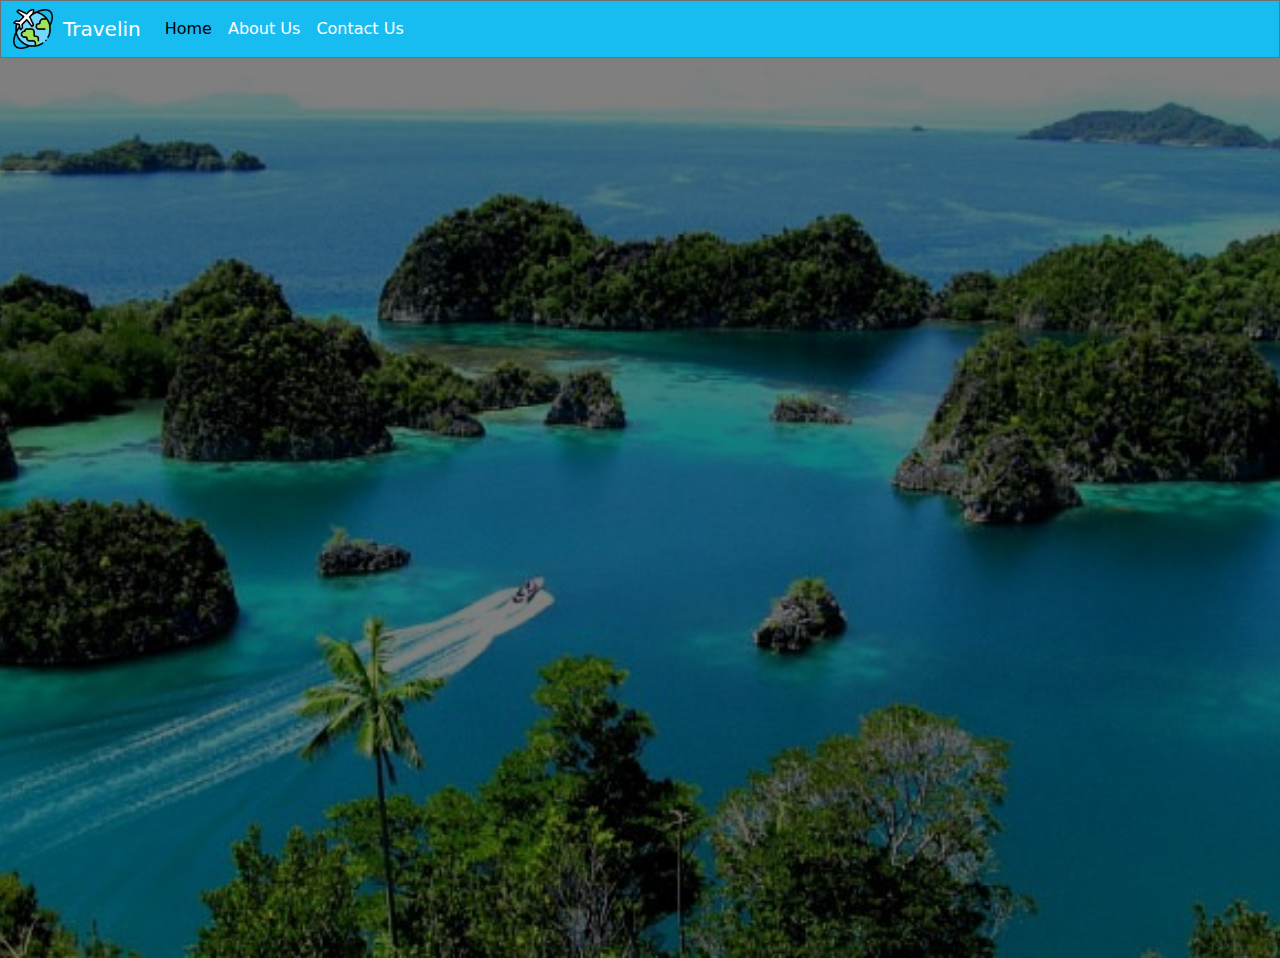
<file: index.html>
<!DOCTYPE html>
<html lang="en">
<head>
  <meta charset="UTF-8">
  <meta name="viewport" content="width=device-width, initial-scale=1.0">
  <link rel="shortcut icon" href="src/img/travel.png" type="image/x-icon">
  <link rel="stylesheet" href="src/css/style.css">
  <title>Home</title>
  <link href="https://cdn.jsdelivr.net/npm/bootstrap@5.3.0-alpha1/dist/css/bootstrap.min.css" rel="stylesheet">
</head>
<body>

  <!-- Navbar -->
  <nav class="navbar navbar-expand-lg navbar-light">
    <div class="container-fluid">
      <img class="images" src="src/img/travel.png" alt="">
      <a class="navbar-brand" href="about.html">Travelin</a>
      <button class="navbar-toggler" type="button" data-bs-toggle="collapse" data-bs-target="#navbarNav" aria-controls="navbarNav" aria-expanded="false" aria-label="Toggle navigation">
        <span class="navbar-toggler-icon"></span>
      </button>
      <div class="collapse navbar-collapse" id="navbarNav">
        <ul class="navbar-nav">
          <li class="nav-item">
            <a class="nav-link active" aria-current="page" href="index.html">Home</a>
          </li>
          <li class="nav-item">
            <a class="nav-link" href="about.html">About Us</a>
          </li>
          <li class="nav-item">
            <a class="nav-link" href="contact.html">Contact Us</a>
          </li>
        </ul>
      </div>
    </div>
  </nav>

  <!-- Hero Section -->
  <section class="hero-section d-flex justify-content-center align-items-center text-center">
    <div class="container">
      <h1 class="falling-text display-4 text-white">Welcome to Travelin</h1><br>
      <p class="falling-text lead text-white">We offer the best services to enhance your business.</p><br>
      <a href="about.html" class="falling-text btn btn-primary">Learn More</a>
    </div>  
  </section>
  
  <!-- Bootstrap JS -->
  <script src="https://cdn.jsdelivr.net/npm/bootstrap@5.3.0-alpha1/dist/js/bootstrap.bundle.min.js"></script>
</body>
</html>
</file>
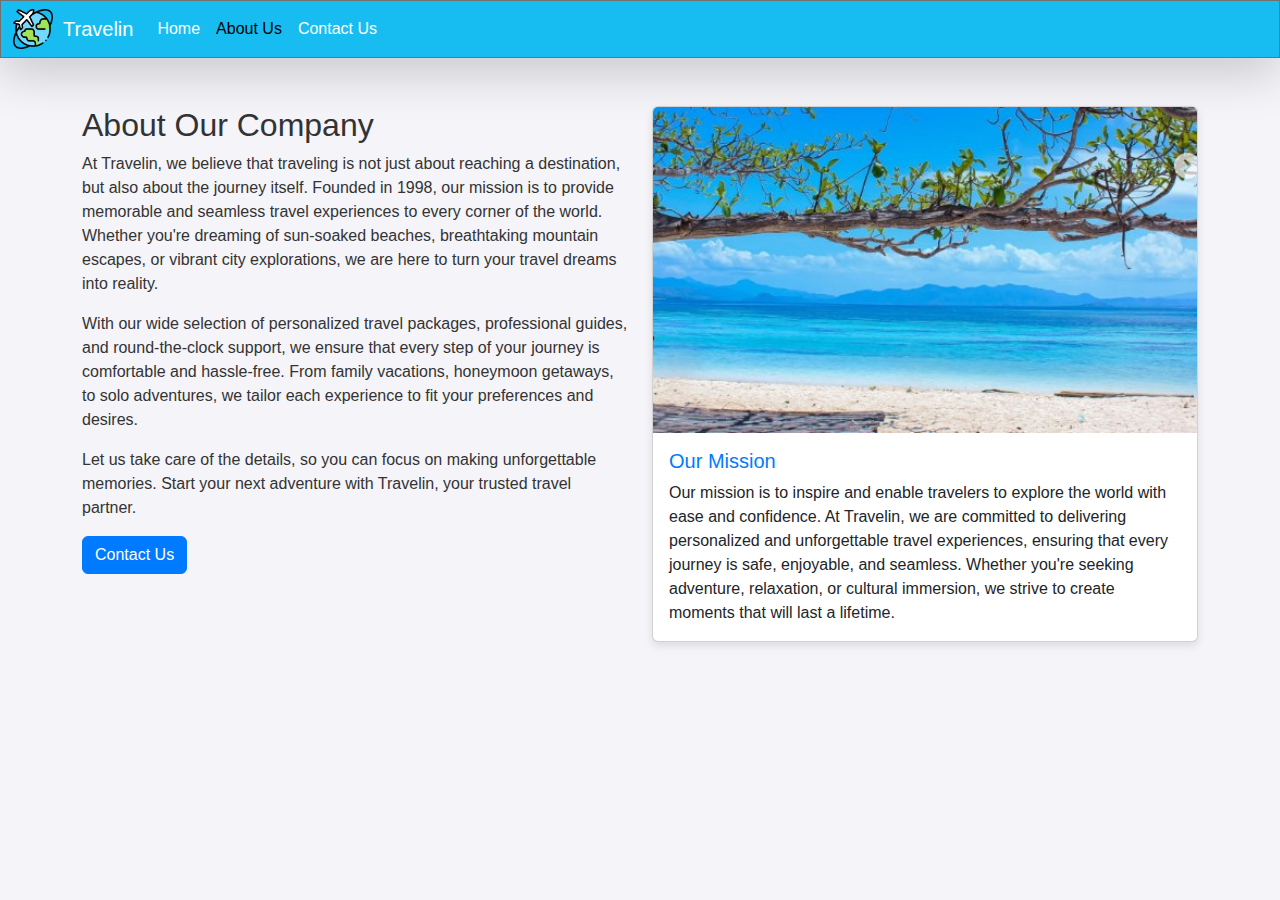
<file: about.html>
<!DOCTYPE html>
<html lang="en">
<head>
  <meta charset="UTF-8">
  <meta name="viewport" content="width=device-width, initial-scale=1.0">
  <title>About Us</title>
  <link rel="shortcut icon" href="src/img/travel.png" type="image/x-icon">
  <link href="https://cdn.jsdelivr.net/npm/bootstrap@5.3.0-alpha1/dist/css/bootstrap.min.css" rel="stylesheet">
  <link rel="stylesheet" href="src/css/style.css">
</head>
<body>

  <!-- Navbar -->
  <nav class="navbar navbar-expand-lg shadow-lg">
    <div class="container-fluid">

      <img class="images" src="src/img/travel.png" alt="">
      <a class="navbar-brand">Travelin</a>
      <button class="navbar-toggler" type="button" data-bs-toggle="collapse" data-bs-target="#navbarNav" aria-controls="navbarNav" aria-expanded="false" aria-label="Toggle navigation">
        <span class="navbar-toggler-icon"></span>
      </button>
      <div class="collapse navbar-collapse" id="navbarNav">
        <ul class="navbar-nav">
          <li class="nav-item">
            <a class="nav-link" href="index.html">Home</a>
          </li>
          <li class="nav-item">
            <a class="nav-link active" href="about.html">About Us</a>
          </li>
          <li class="nav-item">
            <a class="nav-link" href="contact.html">Contact Us</a>
          </li>
        </ul>
      </div>
    </div>
  </nav>

  <!-- About Us Content -->
  <section class="container py-5">
    <div class="row">
      <div class="col-md-6 mb-4">
        <h2>About Our Company</h2>
        <p>At Travelin, we believe that traveling is not just about reaching a destination, 
            but also about the journey itself. Founded in 1998, our mission is to provide memorable and seamless travel experiences to every corner of the world. Whether you're dreaming of sun-soaked beaches, breathtaking mountain escapes, or vibrant city explorations, we are here to turn your travel dreams into reality.</p>

        <p>With our wide selection of personalized travel packages, professional guides, and round-the-clock support, we ensure that every step of your journey is comfortable and hassle-free. From family vacations, honeymoon getaways, to solo adventures, we tailor each experience to fit your preferences and desires.</p>
        <p>Let us take care of the details, so you can focus on making unforgettable memories. Start your next adventure with Travelin, your trusted travel partner.</p>
        <a href="contact.html" class="btn btn-primary">Contact Us</a>
      </div>
      <div class="col-lg-6">
        <div class="card">
          <img src="src/img/Pantai-Pulau-Kanawa.jpg" class="card-img-top" alt="Company Image">
          <div class="card-body">
            <h5 class="card-title">Our Mission</h5>
            <p class="card-text">Our mission is to inspire and enable travelers to explore the world with ease and confidence. At Travelin, we are committed to delivering personalized and unforgettable travel experiences, ensuring that every journey is safe, enjoyable, and seamless. Whether you're seeking adventure, relaxation, or cultural immersion, we strive to create moments that will last a lifetime.</p>
          </div>
        </div>
      </div>
    </div>
  </section>

  <!-- Bootstrap JS -->
  <script src="https://cdn.jsdelivr.net/npm/bootstrap@5.3.0-alpha1/dist/js/bootstrap.bundle.min.js"></script>
</body>
</html>
</file>
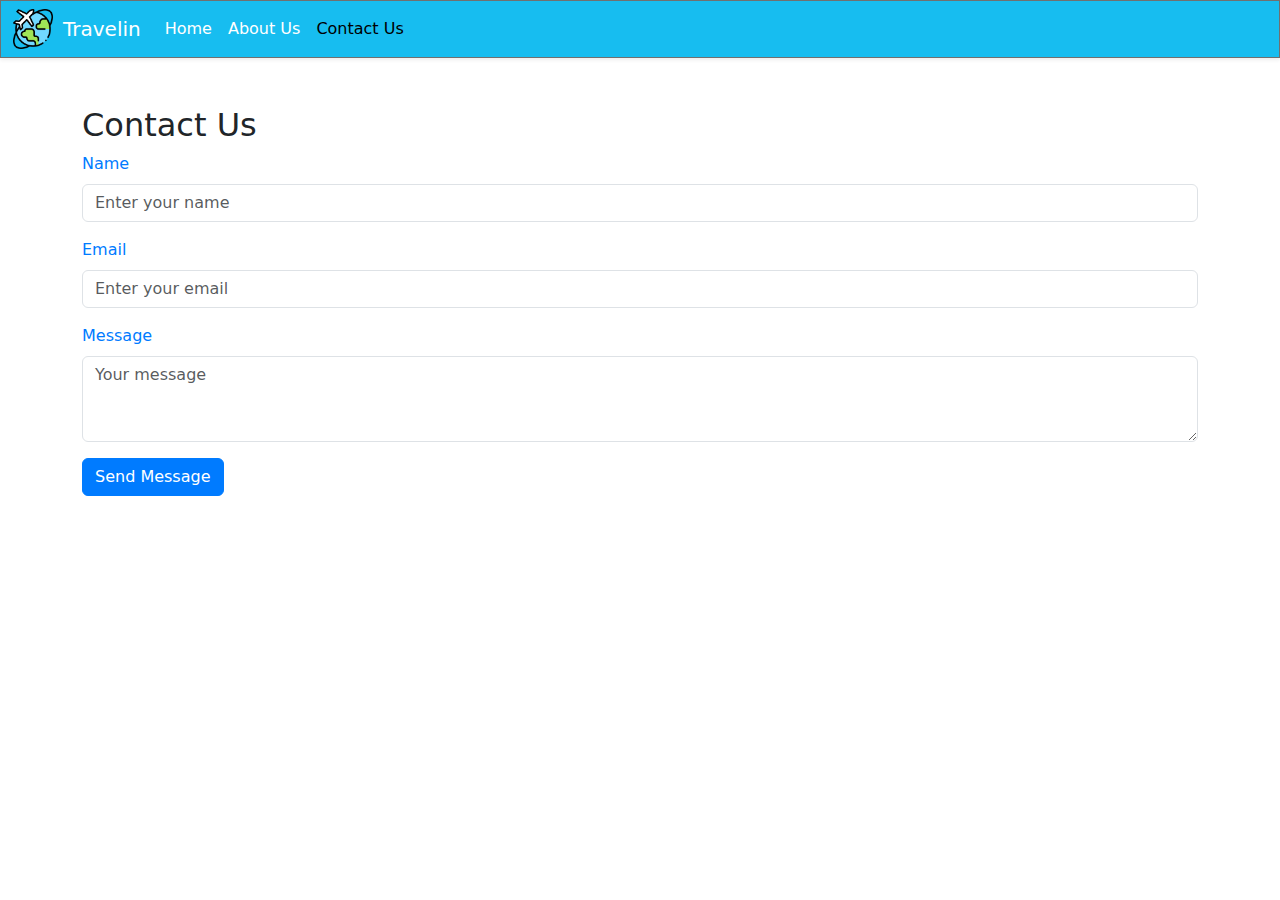
<file: contact.html>
<!DOCTYPE html>
<html lang="en">
<head>
  <meta charset="UTF-8">
  <meta name="viewport" content="width=device-width, initial-scale=1.0">
  <link rel="stylesheet" href="src/css/style.css">
  <link rel="shortcut icon" href="src/img/travel.png" type="image/x-icon">
  <title>Contact Us</title>
  <link href="https://cdn.jsdelivr.net/npm/bootstrap@5.3.0-alpha1/dist/css/bootstrap.min.css" rel="stylesheet">
</head>
<body>

  <!-- Navbar -->
  <nav class="navbar navbar-expand-lg shadow-sm">
    <div class="container-fluid">
      <img class="images" src="src/img/travel.png" alt="">
      <a class="navbar-brand" href="about.html">Travelin</a>
      <button class="navbar-toggler" type="button" data-bs-toggle="collapse" data-bs-target="#navbarNav" aria-controls="navbarNav" aria-expanded="false" aria-label="Toggle navigation">
        <span class="navbar-toggler-icon"></span>
      </button>
      <div class="collapse navbar-collapse" id="navbarNav">
        <ul class="navbar-nav">
          <li class="nav-item">
            <a class="nav-link" href="index.html">Home</a>
          </li>
          <li class="nav-item">
            <a class="nav-link" href="about.html">About Us</a>
          </li>
          <li class="nav-item">
            <a class="nav-link active" href="contact.html">Contact Us</a>
          </li>
        </ul>
      </div>
    </div>
  </nav>

  <!-- Contact Form -->
  <section class="container py-5">
    <h2>Contact Us</h2>
    <form>
      <div class="mb-3">
        <label for="name" class="form-label">Name</label>
        <input type="text" class="form-control" id="name" placeholder="Enter your name">
      </div>
      <div class="mb-3">
        <label for="email" class="form-label">Email</label>
        <input type="email" class="form-control" id="email" placeholder="Enter your email">
      </div>
      <div class="mb-3">
        <label for="message" class="form-label">Message</label>
        <textarea class="form-control" id="message" rows="3" placeholder="Your message"></textarea>
      </div>
      <button type="submit" class="btn btn-primary">Send Message</button>
    </form>
  </section>

  <!-- Bootstrap JS -->
  <script src="https://cdn.jsdelivr.net/npm/bootstrap@5.3.0-alpha1/dist/js/bootstrap.bundle.min.js"></script>
</body>
</html>
</file>
<file: src/css/style.css>
/* styles.css */

/* General styles */
body {
    font-family: Arial, sans-serif;
    background-color: #f4f4f9;
    color: #333;
  }

  .images {
    width: 40px;
    height: 40px;
    margin-right: 10px;
  }
  
  .navbar {
    background-color: #17bdf0;
    border: 1px solid #707070;
  }
  
  .navbar .nav-link, .navbar .navbar-brand {
    color: #fff;
    
  }
  
  .navbar .nav-link:hover {
    color: #052952; /* Warna hover untuk link */
  }
  
  /* Hero section */
  .hero {
    background: linear-gradient(45deg, #007bff, #00d4ff);
    color: white;
    padding: 100px 0;
  }
  
  .hero h1 {
    font-size: 3rem;
  }
  
  .hero p {
    font-size: 1.2rem;
  }
  
  .hero .btn-primary {
    background-color: #ffd700;
    border-color: #ffd700;
    color: #333;
  }
  
  .hero .btn-primary:hover {
    background-color: #ffc107;
    border-color: #ffc107;
  }

  .hero-section {
    background-image: url('../img/images.jpg'); /* Ganti dengan path yang benar */
    background-size: cover; /* Membuat gambar menutupi seluruh area section */
    background-position: center; /* Menempatkan gambar di tengah */
    background-repeat: no-repeat; /* Mencegah gambar berulang */
    height: 100vh; /* Membuat section setinggi viewport */
    position: relative;
  }
  
  .hero-section::before {
    content: "";
    position: absolute;
    top: 0;
    left: 0;
    width: 100%;
    height: 100%;
    background-color: rgba(0, 0, 0, 0.5); /* Overlay gelap di atas gambar */
    z-index: 1; /* Meletakkan overlay di atas gambar */
  }
  
  .hero-section .container {
    position: relative;
    z-index: 2; /* Meletakkan konten di atas overlay */
  }
  
  
  /* About page styles */
  .card {
    box-shadow: 0 4px 8px rgba(0, 0, 0, 0.1);
  }
  
  .card h5 {
    color: #007bff;
  }
  
  .btn-primary {
    background-color: #007bff;
    border-color: #007bff;
  }
  
  .btn-primary:hover {
    background-color: #0056b3;
    border-color: #0056b3;
  }
  
  /* Contact page styles */
  form label {
    color: #007bff;
  }
  
  form .btn-primary {
    background-color: #007bff;
    border-color: #007bff;
  }
  
  form .btn-primary:hover {
    background-color: #0056b3;
    border-color: #0056b3;
  }


  .falling-text {
    display: inline-block;
    opacity: 0; /* Agar tulisan awalnya tidak terlihat */
    animation: fall 2s ease-out forwards; /* Durasi 2 detik */
  }

  @keyframes fall {
    0% {
      transform: translateY(-100px); /* Memulai dari posisi di atas */
      opacity: 0;
    }
    100% {
      transform: translateY(0); /* Berakhir di posisi aslinya */
      opacity: 1;
    }
  }
</file>
